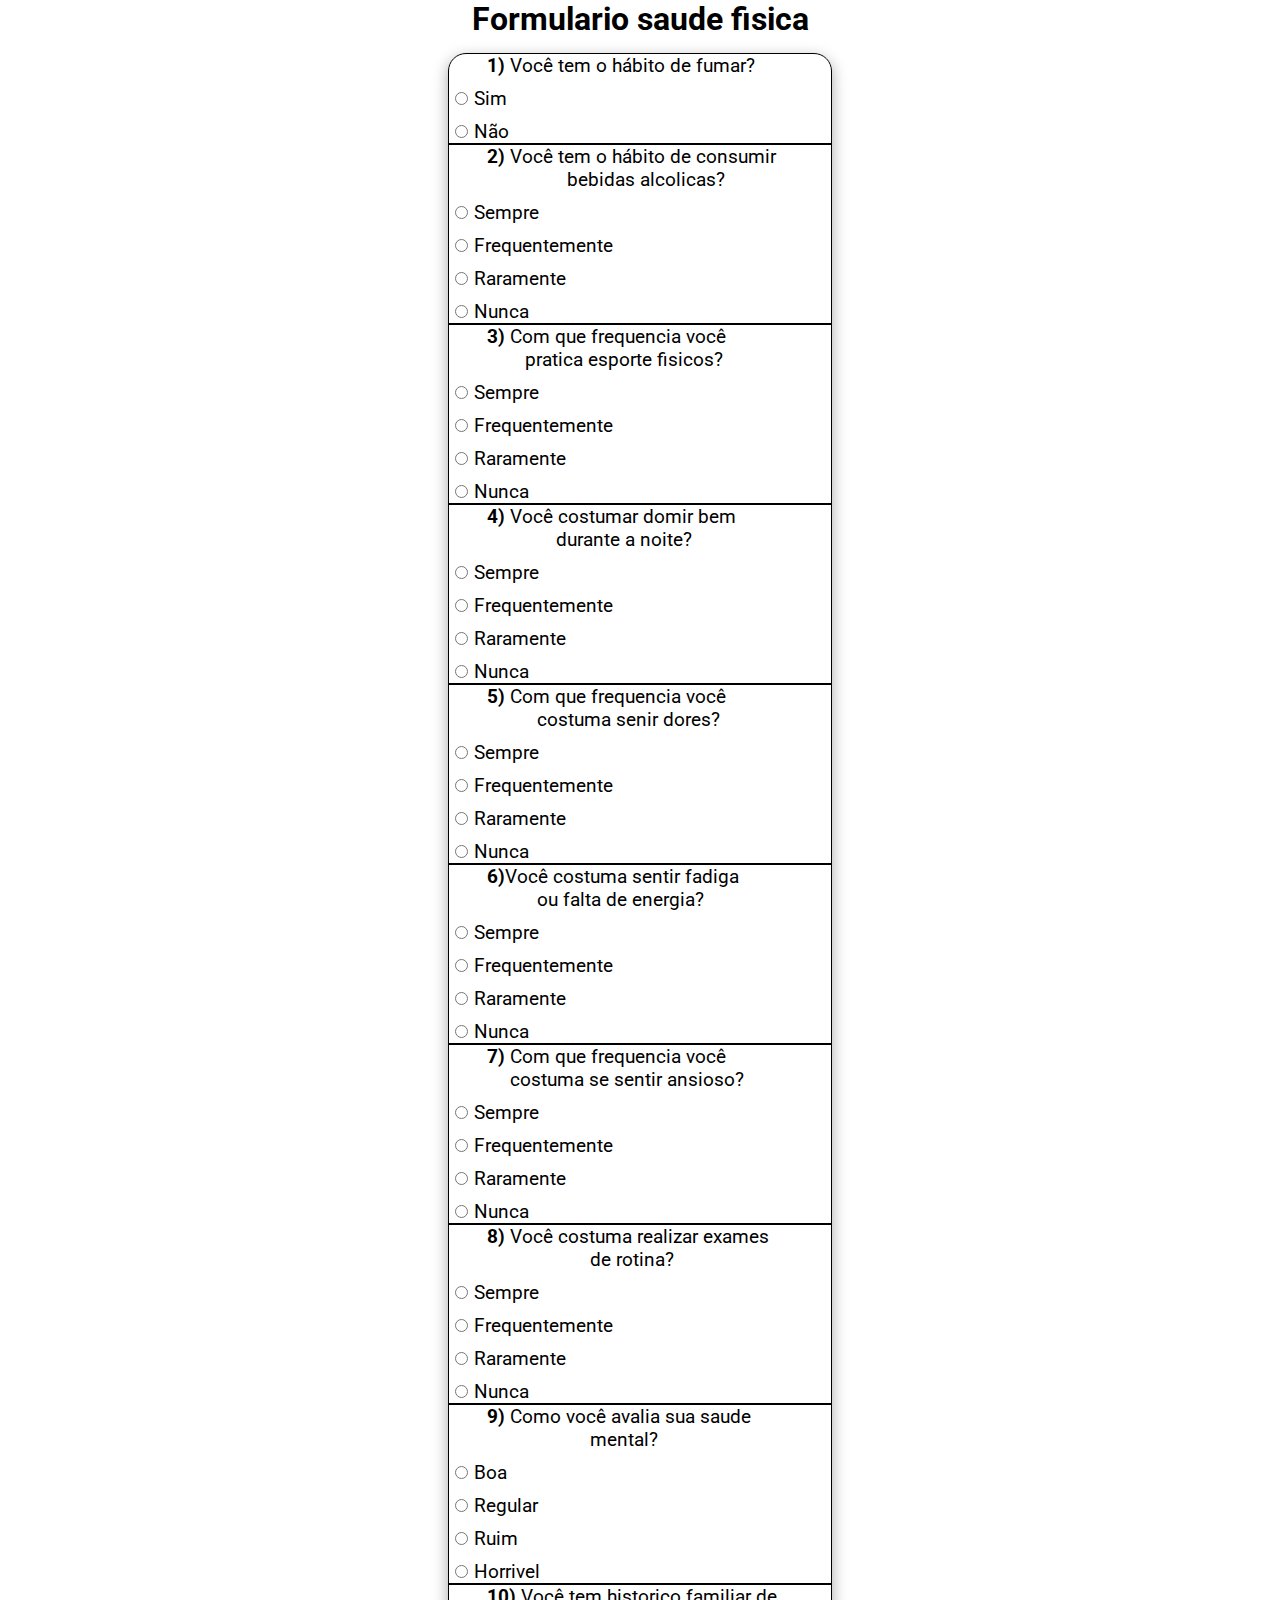
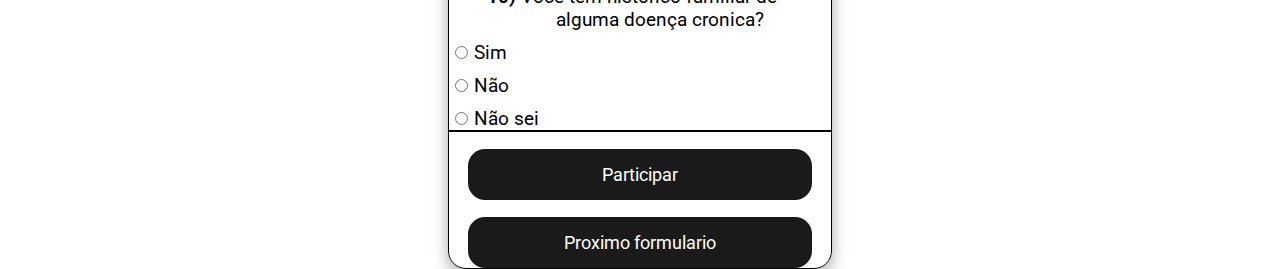
<file: index.html>
<!DOCTYPE html>
<html lang="en">
<head>
    <meta charset="UTF-8">
    <meta name="viewport" content="width=device-width, initial-scale=1.0">
    <link rel="stylesheet" href="style.css">
    <title>Saude fisica</title>
</head>
<body>
    <script src="script.js" defer></script>
    <h1>Formulario saude fisica</h1>
    <div class="container">
    <!-- <form class="form" action="https://api.staticforms.xyz/submit" method="post">
        <label>Você tem o hábito de fumar?</label><br>
        <input type="radio" name="name" value="Sim" >Sim<br>
        <input type="radio" name="name" value="Não">Não<br>
        
        <label>Você tem o hábito de consumir bebidas alcolicas?</label><br>
        <input type="radio" name="name" value="Sempre">Sempre<br>
        <input type="radio" name="questao" value="Frequentemente">Frequentemente<br>
        <input type="radio" name="questao" value="Raramente">Raramente<br>
        <input type="radio" name="questao" value="Nunca">Nunca<br>

        <label>Com que frequencia você pratica esporte fisicos?</label><br>
        <input type="radio" name="questao-3">teste 1<br>
        <input type="radio" name="questao-3">teste 2<br>
        <input type="radio" name="questao-3">teste 3<br>
        <input type="radio" name="questao-3">teste 4<br>
        <label>Você costumar domir bem durante a noite?</label><br>
        <input type="radio" name="questao-4">teste 1<br>
        <input type="radio" name="questao-4">teste 2<br>
        <input type="radio" name="questao-4">teste 3<br>
        <input type="radio" name="questao-4">teste 4<br>
        <label>Com que frequencia você costuma senir dores no corpo?</label><br>
        <input type="radio" name="questao-5">teste 1<br>
        <input type="radio" name="questao-5">teste 2<br>
        <input type="radio" name="questao-5">teste 3<br>
        <input type="radio" name="questao-5">teste 4<br>
        <label>Você costuma sentir fadiga ou falta de energia</label><br>
        <input type="radio" name="questao-6">teste 1<br>
        <input type="radio" name="questao-6">teste 2<br>
        <input type="radio" name="questao-6">teste 3<br>
        <input type="radio" name="questao-6">teste 4<br>
        <label>Com que frequencia você costuma</label><br>
        <input type="radio" name="questao-7">teste 1<br>
        <input type="radio" name="questao-7">teste 2<br>
        <input type="radio" name="questao-7">teste 3<br>
        <input type="radio" name="questao-7">teste 4<br>
        <button class="envia" type="submit">Enviar</button>
    
        <input type="hidden" name="accessKey" value="25f57363-225e-4b21-9109-766128045647">
    </form> -->

    <form class="form" id="form">

        <label><span class="escuro">1)</span> Você tem o hábito de fumar?</label><br>
        <input class="opcao" type="radio" name="question_1" value="Sim" ><span class="texto-option">Sim</span><br>
        <input class="opcao" type="radio" name="question_1" value="Não"><span class="texto-option">Não</span><br>
        <div class="linha"></div>
        
        <label><span class="escuro">2)</span> Você tem o hábito de consumir<br><span class="qbr-linha-4"> bebidas alcolicas?</label><br>
        <input class="opcao" type="radio" name="question_2" value="Sempre"><span class="texto-option">Sempre</span><br>
        <input class="opcao" type="radio" name="question_2" value="Frequentemente"><span class="texto-option">Frequentemente</span><br>
        <input class="opcao" type="radio" name="question_2" value="Raramente"><span class="texto-option">Raramente</span><br>
        <input class="opcao" type="radio" name="question_2" value="Nunca"><span class="texto-option">Nunca</span><br>
        <div class="linha"></div>

        <label><span class="escuro">3)</span> Com que frequencia você  <br><span class="qbr-linha-6">pratica esporte fisicos?</label><br>
        <input class="opcao" type="radio" name="question_3" value="sempre"><span class="texto-option">Sempre</span><br>
        <input class="opcao" type="radio" name="question_3" value="Frequentemente"><span class="texto-option">Frequentemente</span><br>
        <input class="opcao" type="radio" name="question_3" value="Raramente"><span class="texto-option">Raramente</span><br>
        <input class="opcao" type="radio" name="question_3" value="Nunca"><span class="texto-option">Nunca</span><br>
        <div class="linha"></div>

        <label><span class="escuro">4)</span> Você costumar domir bem<br><span class="qbr-linha"> durante a noite?</label><br>
        <input class="opcao" type="radio" name="question_4" value="Sempre"><span class="texto-option">Sempre</span><br>
        <input class="opcao" type="radio" name="question_4" value="Frequentemente"><span class="texto-option">Frequentemente</span><br>
        <input class="opcao" type="radio" name="question_4" value="Raramente"><span class="texto-option">Raramente</span><br>
        <input class="opcao" type="radio" name="question_4" value="Nunca"><span class="texto-option">Nunca</span><br>
        <div class="linha"></div>

        <label><span class="escuro">5)</span> Com que frequencia você<br><span class="qbr-linha-2"> costuma senir dores?</label><br>
        <input class="opcao" type="radio" name="question_5" value="Sempre"><span class="texto-option">Sempre</span><br>
        <input class="opcao" type="radio" name="question_5" value="Frequentemente"><span class="texto-option">Frequentemente</span><br>
        <input class="opcao" type="radio" name="question_5" value="Raramente"><span class="texto-option">Raramente</span><br>
        <input class="opcao" type="radio" name="question_5" value="Sempre"><span class="texto-option">Nunca</span><br>
        <div class="linha"></div>

        <label><span class="escuro">6)</span>Você costuma sentir fadiga<br><span class="qbr-linha-2"> ou falta de energia?</label><br>
        <input class="opcao" type="radio" name="question_6" value="sempre"><span class="texto-option">Sempre</span><br>
        <input class="opcao" type="radio" name="question_6" value="Frequentemente"><span class="texto-option">Frequentemente</span><br>
        <input class="opcao" type="radio" name="question_6" value="Raramente"><span class="texto-option">Raramente</span><br>
        <input class="opcao" type="radio" name="question_6" value="Nunca"><span class="texto-option">Nunca</span><br>
        <div class="linha"></div>

        <label><span class="escuro">7)</span> Com que frequencia você<br><sapn class="qbr-linha-5"> costuma se sentir ansioso?</label><br>
        <input class="opcao" type="radio" name="question_7" value="Sempre"><span class="texto-option">Sempre</span><br>
        <input class="opcao" type="radio" name="question_7" value="Frequentemente"><span class="texto-option">Frequentemente</span><br>
        <input class="opcao" type="radio" name="question_7" value="Raramente"><span class="texto-option">Raramente</span><br>
        <input class="opcao" type="radio" name="question_7" value="Nunca"><span class="texto-option">Nunca</span><br>
        <div class="linha"></div>

        <label><span class="escuro">8)</span> Você costuma realizar exames<br><span class="qbr-linha-3"> de rotina?</label><br>
        <input class="opcao" type="radio" name="question_8" value="Sempre"><span class="texto-option">Sempre</span><br>
        <input class="opcao" type="radio" name="question_8" value="Frequentemente"><span class="texto-option">Frequentemente</span><br>
        <input class="opcao" type="radio" name="question_8" value="Raramente"><span class="texto-option">Raramente</span><br>
        <input class="opcao" type="radio" name="question_8" value="Nunca"><span class="texto-option">Nunca</span><br>
        <div class="linha"></div>

        <label><span class="escuro">9)</span> Como você avalia sua saude <span class="qbr-linha-3">mental?</label><br>
        <input class="opcao" type="radio" name="question_9" value="Boa"><span class="texto-option">Boa</span><br>
        <input class="opcao" type="radio" name="question_9" value="Regular"><span class="texto-option">Regular</span><br>
        <input class="opcao" type="radio" name="question_9" value="Ruim"><span class="texto-option">Ruim</span><br>
        <input class="opcao" type="radio" name="question_9" value="Horrivel"><span class="texto-option">Horrivel</span><br>
        <div class="linha"></div>

        <label><span class="escuro">10)</span> Você tem historico familiar de<br><span class="qbr-linha"> alguma doença cronica?</label><br>
        <input class="opcao" type="radio" name="question_10" value="Sim"><span class="texto-option">Sim</span><br>
        <input class="opcao" type="radio" name="question_10" value="Não"><span class="texto-option">Não</span><br>
        <input class="opcao" type="radio" name="question_10" value="Não sei"><span class="texto-option">Não sei</span><br>
        <div class="linha"></div>

        <input class="BTN" type="submit" value="Participar" onclick="showModal()" />
            <div class="form-pr">
                <a class="proximo-form" href="mental.html">Proximo formulario</a>
            </div>    
        <div id="myModal" class="modal">
            <div class="modal-content">
                <span class="close" onclick="closeModal()">&times;</span>
                <p>Obrigado por participar da pesquisa</p>
            </div>
        </div>
        <!-- <input type="hidden" name="accessKey" value="25f57363-225e-4b21-9109-766128045647"> -->
       
    </form>
    
</div>
</body>
</html>
</file>
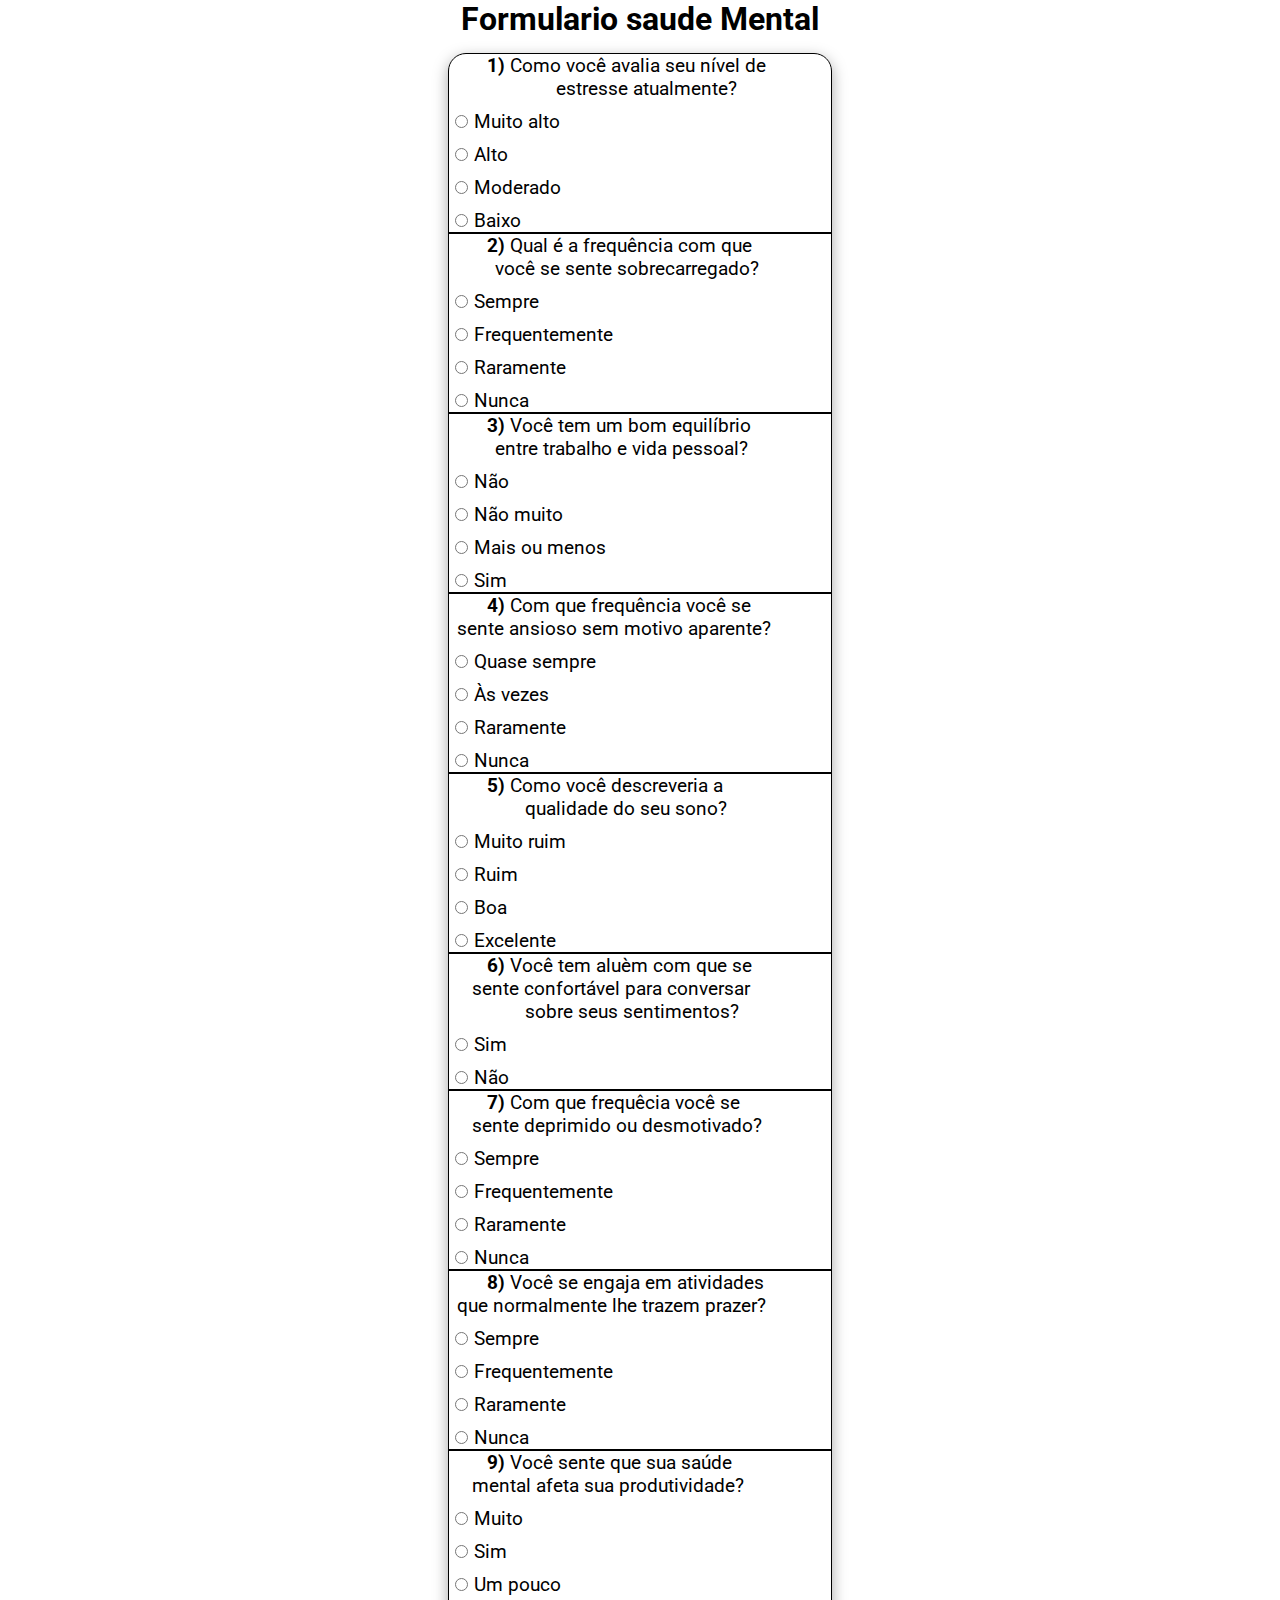
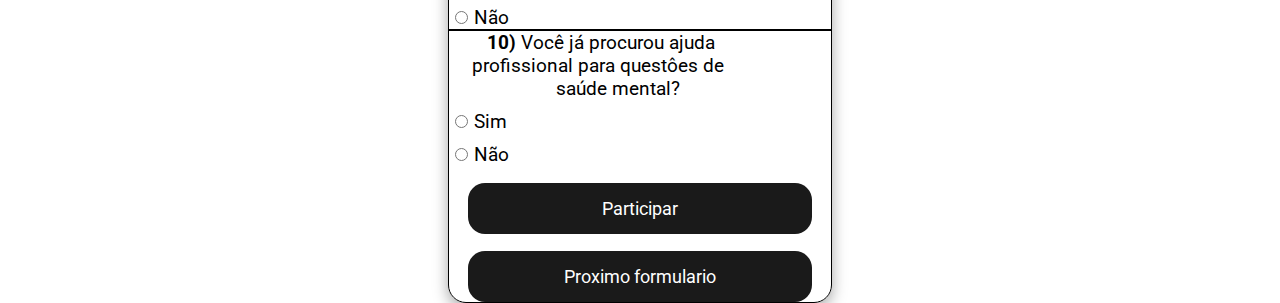
<file: mental.html>
<!DOCTYPE html>
<html lang="en">
<head>
    <meta charset="UTF-8">
    <meta name="viewport" content="width=device-width, initial-scale=1.0">
    <link rel="stylesheet" href="style.css">
    <title>Saude mental</title>
</head>
<body>
    <script src="script.js" defer></script>
    <h1>Formulario saude Mental</h1>
    <div class="container">
    <!-- <form class="form" action="https://api.staticforms.xyz/submit" method="post">
        <label>Você tem o hábito de fumar?</label><br>
        <input type="radio" name="name" value="Sim" >Sim<br>
        <input type="radio" name="name" value="Não">Não<br>
        
        <label>Você tem o hábito de consumir bebidas alcolicas?</label><br>
        <input type="radio" name="name" value="Sempre">Sempre<br>
        <input type="radio" name="questao" value="Frequentemente">Frequentemente<br>
        <input type="radio" name="questao" value="Raramente">Raramente<br>
        <input type="radio" name="questao" value="Nunca">Nunca<br>

        <label>Com que frequencia você pratica esporte fisicos?</label><br>
        <input type="radio" name="questao-3">teste 1<br>
        <input type="radio" name="questao-3">teste 2<br>
        <input type="radio" name="questao-3">teste 3<br>
        <input type="radio" name="questao-3">teste 4<br>
        <label>Você costumar domir bem durante a noite?</label><br>
        <input type="radio" name="questao-4">teste 1<br>
        <input type="radio" name="questao-4">teste 2<br>
        <input type="radio" name="questao-4">teste 3<br>
        <input type="radio" name="questao-4">teste 4<br>
        <label>Com que frequencia você costuma senir dores no corpo?</label><br>
        <input type="radio" name="questao-5">teste 1<br>
        <input type="radio" name="questao-5">teste 2<br>
        <input type="radio" name="questao-5">teste 3<br>
        <input type="radio" name="questao-5">teste 4<br>
        <label>Você costuma sentir fadiga ou falta de energia</label><br>
        <input type="radio" name="questao-6">teste 1<br>
        <input type="radio" name="questao-6">teste 2<br>
        <input type="radio" name="questao-6">teste 3<br>
        <input type="radio" name="questao-6">teste 4<br>
        <label>Com que frequencia você costuma</label><br>
        <input type="radio" name="questao-7">teste 1<br>
        <input type="radio" name="questao-7">teste 2<br>
        <input type="radio" name="questao-7">teste 3<br>
        <input type="radio" name="questao-7">teste 4<br>
        <button class="envia" type="submit">Enviar</button>
    
        <input type="hidden" name="accessKey" value="25f57363-225e-4b21-9109-766128045647">
    </form> -->

    <form class="form" id="form">
        <label><span class="escuro">1)</span>  Como você avalia seu nível de <br><span class="qbr-linha">estresse atualmente?</span></label><br>
        <input class="opcao" type="radio" name="question_1" value="Muito alto" ><span class="texto-option">Muito alto</span><br>
        <input class="opcao" type="radio" name="question_1" value="Alto"><span class="texto-option">Alto</span><br>
        <input class="opcao" type="radio" name="question_1" value="Moderado"><span class="texto-option">Moderado</span><br>
        <input class="opcao" type="radio" name="question_1" value="Baixo"><span class="texto-option">Baixo</span><br>
        <div class="linha"></div>

        <label><span class="escuro">2)</span>  Qual é a frequência com que <br><span class="qbr-linha-7">você se sente sobrecarregado?</span></label><br>
        <input class="opcao" type="radio" name="question_2" value="Sempre"><span class="texto-option">Sempre</span><br>
        <input class="opcao" type="radio" name="question_2" value="Frequentemente"><span class="texto-option">Frequentemente</span><br>
        <input class="opcao" type="radio" name="question_2" value="Raramente"><span class="texto-option">Raramente</span><br>
        <input class="opcao" type="radio" name="question_2" value="Nunca"><span class="texto-option">Nunca</span><br>
        <div class="linha"></div>

        <label><span class="escuro">3)</span>  Você tem um bom equilíbrio  <br><span class="qbr-linha-7">entre trabalho e vida pessoal?</span></label><br>
        <input class="opcao" type="radio" name="question_3" value="Não"><span class="texto-option">Não</span><br>
        <input class="opcao" type="radio" name="question_3" value="Não muito"><span class="texto-option">Não muito</span><br>
        <input class="opcao" type="radio" name="question_3" value="Mais ou menos"><span class="texto-option">Mais ou menos</span><br>
        <input class="opcao" type="radio" name="question_3" value="Sim"><span class="texto-option">Sim</span><br>
        <div class="linha"></div>

        <label><span class="escuro">4)</span>  Com que frequência você se <br><span class="qbr-linha-8"> sente ansioso sem motivo aparente?</label><br>
        <input class="opcao" type="radio" name="question_4" value="Quase sempre"><span class="texto-option">Quase sempre</span><br>
        <input class="opcao" type="radio" name="question_4" value="As vezes"><span class="texto-option">Às vezes</span><br>
        <input class="opcao" type="radio" name="question_4" value="Raramente"><span class="texto-option">Raramente</span><br>
        <input class="opcao" type="radio" name="question_4" value="Nunca"><span class="texto-option">Nunca</span><br>
        <div class="linha"></div>

        <label><span class="escuro">5)</span>  Como você descreveria a <br><span class="qbr-linha-6"></span> qualidade do seu sono?</label><br>
        <input class="opcao" type="radio" name="question_5" value="Muito ruim"><span class="texto-option">Muito ruim</span><br>
        <input class="opcao" type="radio" name="question_5" value="Ruim"><span class="texto-option">Ruim</span><br>
        <input class="opcao" type="radio" name="question_5" value="Boa"><span class="texto-option">Boa</span><br>
        <input class="opcao" type="radio" name="question_5" value="Excelente"><span class="texto-option">Excelente</span><br>
        <div class="linha"></div>

        <label><span class="escuro">6)</span>  Você tem aluèm com que se <br><span class="qbr-linha-9"> sente confortável para conversar <br></span><span class="qbr-linha-6">sobre seus sentimentos?</span></label><br>
        <input class="opcao" type="radio" name="question_6" value="Sim"><span class="texto-option">Sim</span><br>
        <input class="opcao" type="radio" name="question_6" value="Não"><span class="texto-option">Não</span><br>
        <div class="linha"></div>

        <label><span class="escuro">7)</span>  Com que frequêcia você se <br><span class="qbr-linha-9"> sente deprimido ou desmotivado?</span></label><br>
        <input class="opcao" type="radio" name="question_7" value="Sempre"><span class="texto-option">Sempre</span><br>
        <input class="opcao" type="radio" name="question_7" value="Frequentemente"><span class="texto-option">Frequentemente</span><br>
        <input class="opcao" type="radio" name="question_7" value="Raramente"><span class="texto-option">Raramente</span><br>
        <input class="opcao" type="radio" name="question_7" value="Nunca"><span class="texto-option">Nunca</span><br>
        <div class="linha"></div>

        <label><span class="escuro">8)</span>  Você se engaja em atividades <br><span class="qbr-linha-8"> que normalmente lhe trazem prazer?</span></label><br>
        <input class="opcao" type="radio" name="question_8" value="Sempre"><span class="texto-option">Sempre</span><br>
        <input class="opcao" type="radio" name="question_8" value="Frequentemente"><span class="texto-option">Frequentemente</span><br>
        <input class="opcao" type="radio" name="question_8" value="Raramente"><span class="texto-option">Raramente</span><br>
        <input class="opcao" type="radio" name="question_8" value="Nunca"><span class="texto-option">Nunca</span><br>
        <div class="linha"></div>

        <label><span class="escuro">9)</span>  Você sente que sua saúde <br><span class="qbr-linha-9">mental afeta sua produtividade?</label><br>
        <input class="opcao" type="radio" name="question_9" value="Muito"><span class="texto-option">Muito</span><br>
        <input class="opcao" type="radio" name="question_9" value="Sim"><span class="texto-option">Sim</span><br>
        <input class="opcao" type="radio" name="question_9" value="Um pouco"><span class="texto-option">Um pouco</span><br>
        <input class="opcao" type="radio" name="question_9" value="Não"><span class="texto-option">Não</span><br>
        <div class="linha"></div>

        <label><span class="escuro">10)</span>  Você já procurou ajuda <br><span class="qbr-linha-9">profissional para questôes de<br><span class="qbr-linha"> saúde mental?</label><br>
        <input class="opcao" type="radio" name="question_10" value="Sim"><span class="texto-option">Sim</span><br>
        <input class="opcao" type="radio" name="question_10" value="Não"><span class="texto-option">Não</span><br>

        <input class="BTN" type="submit" value="Participar" onclick="showModal()" />
        <div class="form-pr">
            <a class="proximo-form" href="social.html">Proximo formulario</a>
        </div>
        <div id="myModal" class="modal">
            <div class="modal-content">
                <span class="close" onclick="closeModal()">&times;</span>
                <p>OBRIGADO POR PARTICIPAR DA PESQUISA</p>
            </div>
        </div>
    
        <!-- <input type="hidden" name="accessKey" value="25f57363-225e-4b21-9109-766128045647"> -->
       
    </form>
    
</div>

</body>
</html>
</file>
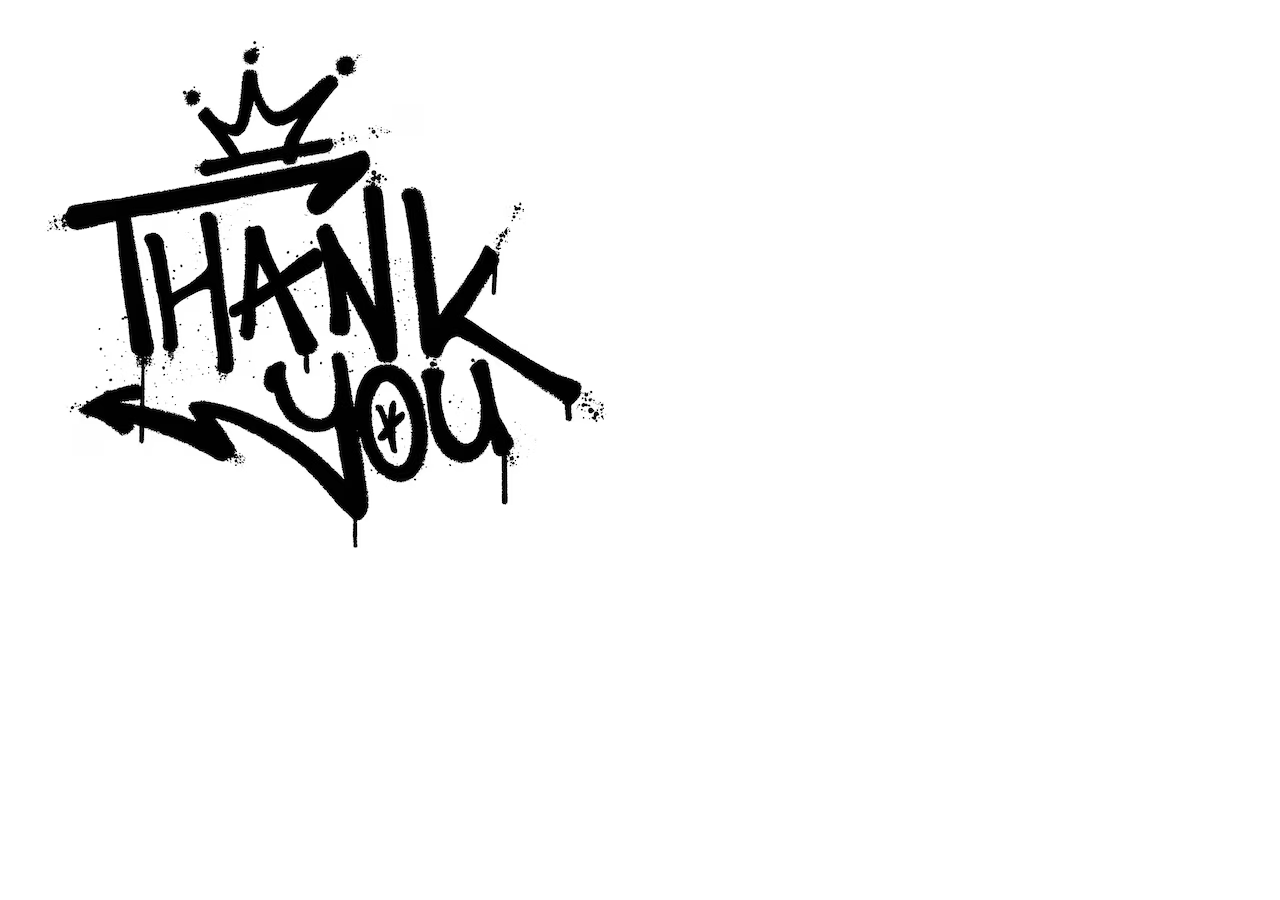
<file: obrigado.html>
<!DOCTYPE html>
<html lang="en">
<head>
    <meta charset="UTF-8">
    <meta name="viewport" content="width=device-width, initial-scale=1.0">
    <title>Obrigado</title>
</head>
<body>
    <img src="bgd.jpg" alt="">
</body>
</html>
</file>
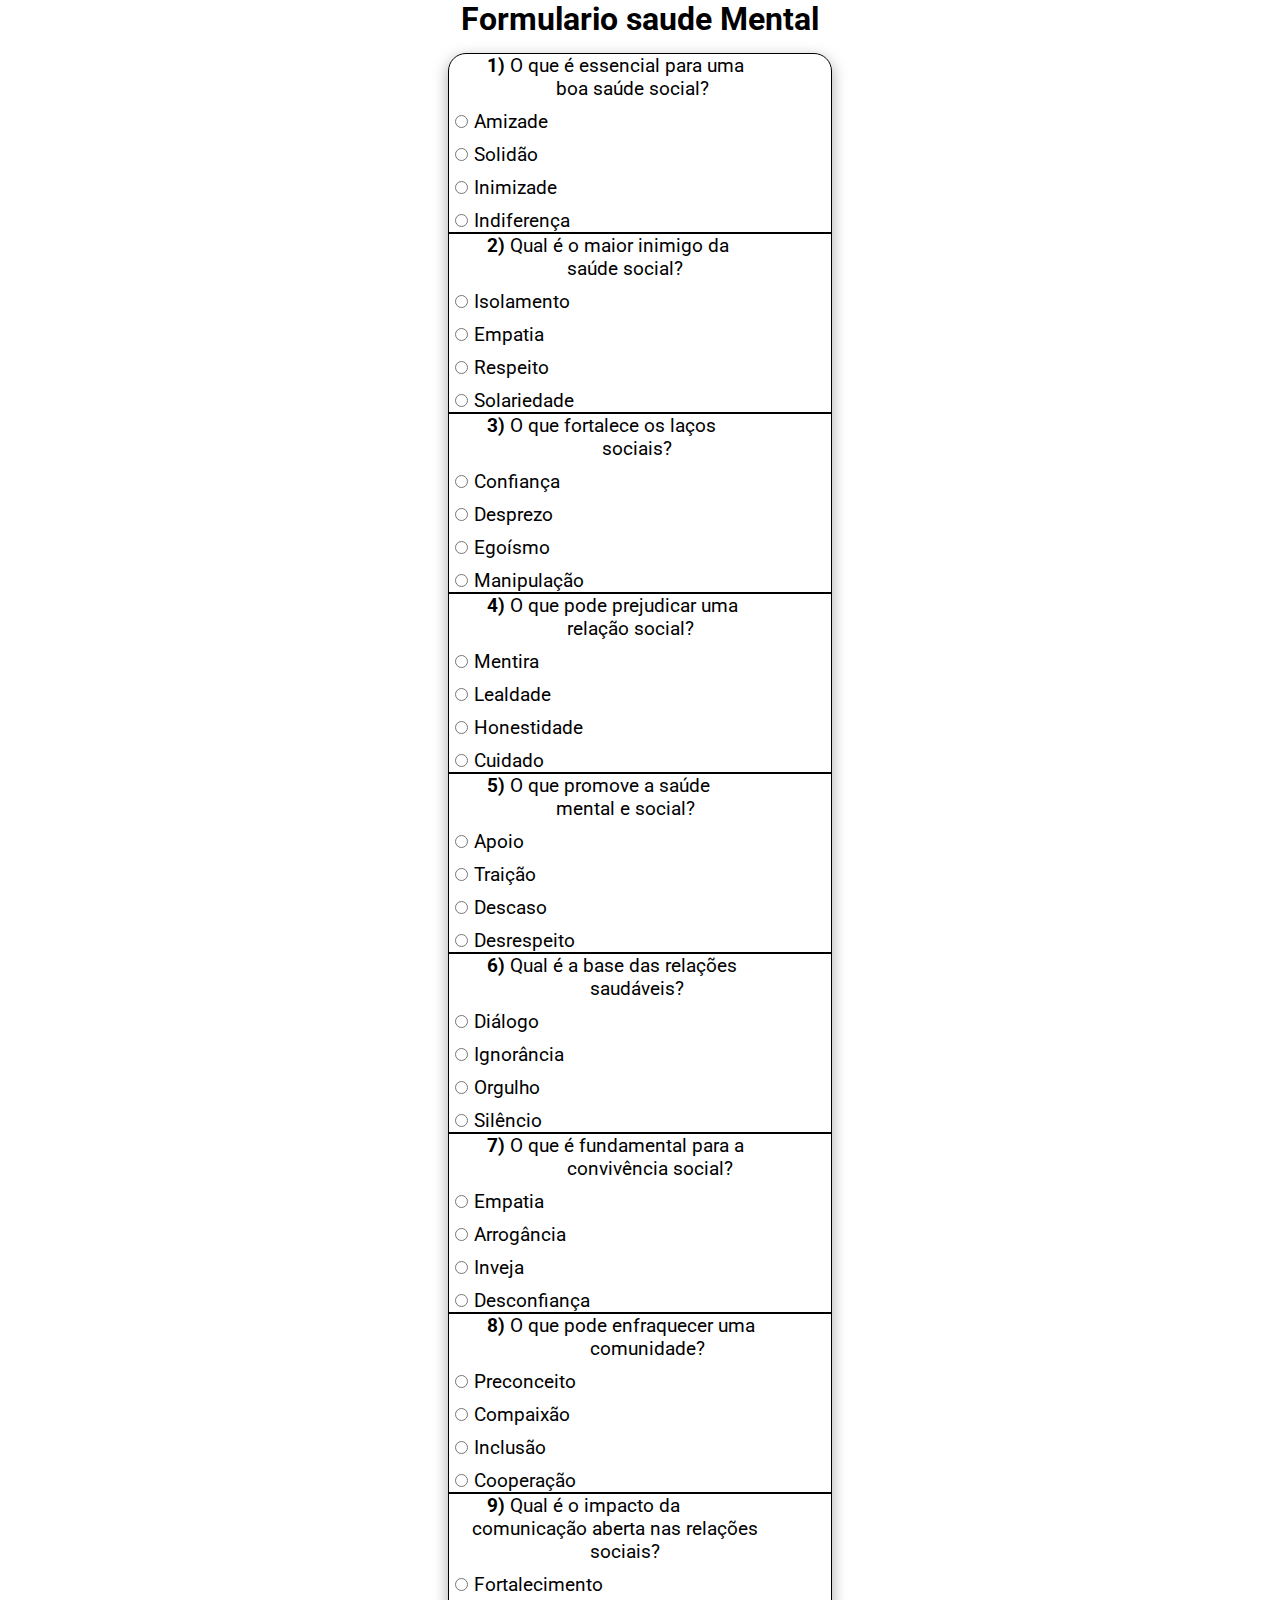
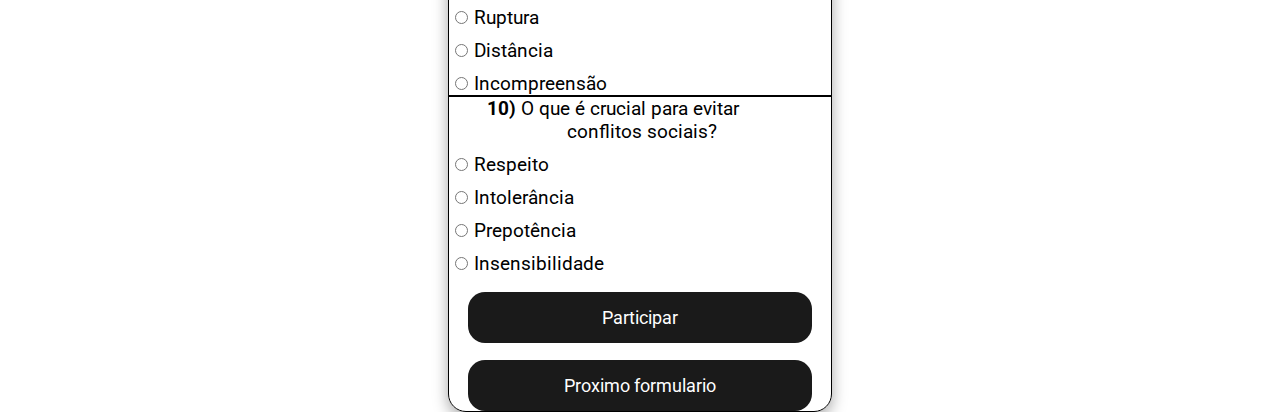
<file: social.html>
<!DOCTYPE html>
<html lang="en">
<head>
    <meta charset="UTF-8">
    <meta name="viewport" content="width=device-width, initial-scale=1.0">
    <link rel="stylesheet" href="style.css">
    <title>Saude social</title>
</head>
<body>
    <script src="script.js" defer></script>
    <h1>Formulario saude Mental</h1>
    <div class="container">
    <!-- <form class="form" action="https://api.staticforms.xyz/submit" method="post">
        <label>Você tem o hábito de fumar?</label><br>
        <input type="radio" name="name" value="Sim" >Sim<br>
        <input type="radio" name="name" value="Não">Não<br>
        
        <label>Você tem o hábito de consumir bebidas alcolicas?</label><br>
        <input type="radio" name="name" value="Sempre">Sempre<br>
        <input type="radio" name="questao" value="Frequentemente">Frequentemente<br>
        <input type="radio" name="questao" value="Raramente">Raramente<br>
        <input type="radio" name="questao" value="Nunca">Nunca<br>

        <label>Com que frequencia você pratica esporte fisicos?</label><br>
        <input type="radio" name="questao-3">teste 1<br>
        <input type="radio" name="questao-3">teste 2<br>
        <input type="radio" name="questao-3">teste 3<br>
        <input type="radio" name="questao-3">teste 4<br>
        <label>Você costumar domir bem durante a noite?</label><br>
        <input type="radio" name="questao-4">teste 1<br>
        <input type="radio" name="questao-4">teste 2<br>
        <input type="radio" name="questao-4">teste 3<br>
        <input type="radio" name="questao-4">teste 4<br>
        <label>Com que frequencia você costuma senir dores no corpo?</label><br>
        <input type="radio" name="questao-5">teste 1<br>
        <input type="radio" name="questao-5">teste 2<br>
        <input type="radio" name="questao-5">teste 3<br>
        <input type="radio" name="questao-5">teste 4<br>
        <label>Você costuma sentir fadiga ou falta de energia</label><br>
        <input type="radio" name="questao-6">teste 1<br>
        <input type="radio" name="questao-6">teste 2<br>
        <input type="radio" name="questao-6">teste 3<br>
        <input type="radio" name="questao-6">teste 4<br>
        <label>Com que frequencia você costuma</label><br>
        <input type="radio" name="questao-7">teste 1<br>
        <input type="radio" name="questao-7">teste 2<br>
        <input type="radio" name="questao-7">teste 3<br>
        <input type="radio" name="questao-7">teste 4<br>
        <button class="envia" type="submit">Enviar</button>
    
        <input type="hidden" name="accessKey" value="25f57363-225e-4b21-9109-766128045647">
    </form> -->

    <form class="form" id="form">
        <label><span class="escuro">1)</span>  O que é essencial para uma  <br><span class="qbr-linha"></span>boa saúde social?</label><br>
        <input class="opcao" type="radio" name="question_1" value="Amizade" ><span class="texto-option">Amizade</span><br>
        <input class="opcao" type="radio" name="question_1" value="Solidão"><span class="texto-option">Solidão</span><br>
        <input class="opcao" type="radio" name="question_1" value="Inimizade"><span class="texto-option">Inimizade</span><br>
        <input class="opcao" type="radio" name="question_1" value="Indiferença"><span class="texto-option">Indiferença</span><br>
        <div class="linha"></div>

        <label><span class="escuro">2)</span>  Qual é o maior inimigo da  <br><span class="qbr-linha-4"></span>saúde social?</label><br>
        <input class="opcao" type="radio" name="question_2" value="Isolamento"><span class="texto-option">Isolamento</span><br>
        <input class="opcao" type="radio" name="question_2" value="Empatia"><span class="texto-option">Empatia</span><br>
        <input class="opcao" type="radio" name="question_2" value="Respeito"><span class="texto-option">Respeito</span><br>
        <input class="opcao" type="radio" name="question_2" value="Solariedade"><span class="texto-option">Solariedade</span><br>
        <div class="linha"></div>

        <label><span class="escuro">3)</span>  O que fortalece os laços  <br><span class="qbr-linha-10"></span>sociais? </label><br>
        <input class="opcao" type="radio" name="question_3" value="Confiança"><span class="texto-option">Confiança</span><br>
        <input class="opcao" type="radio" name="question_3" value="Desprezo"><span class="texto-option">Desprezo</span><br>
        <input class="opcao" type="radio" name="question_3" value="Egoísmo"><span class="texto-option">Egoísmo</span><br>
        <input class="opcao" type="radio" name="question_3" value="Manipulação"><span class="texto-option">Manipulação</span><br>
        <div class="linha"></div>

        <label><span class="escuro">4)</span> O que pode prejudicar uma <br><span class="qbr-linha-4"> relação social? </label><br>
        <input class="opcao" type="radio" name="question_4" value="Mentira"><span class="texto-option">Mentira</span><br>
        <input class="opcao" type="radio" name="question_4" value="Lealdade"><span class="texto-option">Lealdade</span><br>
        <input class="opcao" type="radio" name="question_4" value="Honestidade"><span class="texto-option">Honestidade</span><br>
        <input class="opcao" type="radio" name="question_4" value="Cuidado"><span class="texto-option">Cuidado</span><br>
        <div class="linha"></div>

        <label><span class="escuro">5)</span> O que promove a saúde  <br><span class="qbr-linha-11"></span>mental e social?</label><br>
        <input class="opcao" type="radio" name="question_5" value="Apoio"><span class="texto-option">Apoio</span><br>
        <input class="opcao" type="radio" name="question_5" value="Traição"><span class="texto-option">Traição</span><br>
        <input class="opcao" type="radio" name="question_5" value="Descaso"><span class="texto-option">Descaso</span><br>
        <input class="opcao" type="radio" name="question_5" value="Desrespeito"><span class="texto-option">Desrespeito</span><br>
        <div class="linha"></div>

        <label><span class="escuro">6)</span>  Qual é a base das relações  <br><span class="qbr-linha-3">saudáveis?</label><br>
        <input class="opcao" type="radio" name="question_6" value="Diálogo"><span class="texto-option">Diálogo</span><br>
        <input class="opcao" type="radio" name="question_6" value="Ignorância"><span class="texto-option">Ignorância</span><br>
        <input class="opcao" type="radio" name="question_6" value="Orgulho"><span class="texto-option">Orgulho</span><br>
        <input class="opcao" type="radio" name="question_6" value="Silêncio"><span class="texto-option">Silêncio</span><br>
        <div class="linha"></div>

        <label><span class="escuro">7)</span> O que é fundamental para a  <br><span class="qbr-linha-4"></span>convivência social?</label><br>
        <input class="opcao" type="radio" name="question_7" value="Empatia"><span class="texto-option">Empatia</span><br>
        <input class="opcao" type="radio" name="question_7" value="Arrogância"><span class="texto-option">Arrogância</span><br>
        <input class="opcao" type="radio" name="question_7" value="Inveja"><span class="texto-option">Inveja</span><br>
        <input class="opcao" type="radio" name="question_7" value="Desconfiança"><span class="texto-option">Desconfiança</span><br>
        <div class="linha"></div>

        <label><span class="escuro">8)</span>  O que pode enfraquecer uma  <br><span class="qbr-linha-3">comunidade? </span></label><br>
        <input class="opcao" type="radio" name="question_8" value="Preconceito"><span class="texto-option">Preconceito</span><br>
        <input class="opcao" type="radio" name="question_8" value="Compaixão"><span class="texto-option">Compaixão</span><br>
        <input class="opcao" type="radio" name="question_8" value="Inclusão"><span class="texto-option">Inclusão</span><br>
        <input class="opcao" type="radio" name="question_8" value="Cooperação"><span class="texto-option">Cooperação</span><br>
        <div class="linha"></div>

        <label><span class="escuro">9)</span>  Qual é o impacto da  <br><span class="qbr-linha-9">comunicação aberta nas relações<br><span class="qbr-linha-3"> sociais?</label><br>
        <input class="opcao" type="radio" name="question_9" value="Fortalecimento"><span class="texto-option">Fortalecimento</span><br>
        <input class="opcao" type="radio" name="question_9" value="Ruptura"><span class="texto-option">Ruptura</span><br>
        <input class="opcao" type="radio" name="question_9" value="Distância"><span class="texto-option">Distância</span><br>
        <input class="opcao" type="radio" name="question_9" value="Incompreensão"><span class="texto-option">Incompreensão</span><br>
        <div class="linha"></div>

        <label><span class="escuro">10)</span>  O que é crucial para evitar  <br><span class="qbr-linha-4">conflitos sociais?</label><br>
        <input class="opcao" type="radio" name="question_10" value="Respeito"><span class="texto-option">Respeito</span><br>
        <input class="opcao" type="radio" name="question_10" value="Intolerância"><span class="texto-option">Intolerância</span><br>
        <input class="opcao" type="radio" name="question_10" value="Prepotência"><span class="texto-option">Prepotência</span><br>
        <input class="opcao" type="radio" name="question_10" value="Insensibilidade"><span class="texto-option">Insensibilidade</span><br>

        <input class="BTN" type="submit" value="Participar" onclick="showModal()" />
        <a href="social.html"><button class="BTN">Proximo formulario</button></a>

        <div id="myModal" class="modal">
            <div class="modal-content">
                <span class="close" onclick="closeModal()">&times;</span>
                <p>OBRIGADO POR PARTICIPAR DA PESQUISA</p>
            </div>
        </div>
    
        <!-- <input type="hidden" name="accessKey" value="25f57363-225e-4b21-9109-766128045647"> -->
       
    </form>
    
</div>

</body>
</html>
</file>
<file: style.css>
@import url('https://fonts.googleapis.com/css2?family=Roboto:ital,wght@0,100;0,300;0,400;0,500;0,700;0,900;1,100;1,300;1,400;1,500;1,700;1,900&display=swap');

*{
    border: 0;
    margin: 0;
    box-sizing: border-box;
    font-family: "Roboto", sans-serif;
}


h1{
    text-align: center;
}

.container{
    border: 1px solid;
    box-shadow: rgba(0, 0, 0, 0.35) 0px 5px 15px;
    width: 30%;
    margin-left: 35%;
    margin-top: 15px;
    border-radius: 18px;
}

label{
    font-size: 19px;
    margin-left: 10%;
}

.qbr-linha{
    margin-left: 28%;
}

.qbr-linha-2{
    margin-left: 23%;
}

.qbr-linha-3{
    margin-left: 37%;
}

.qbr-linha-4{
    margin-left: 31%;
}

.qbr-linha-5{
    margin-left: 16%;
}

.opcao{
    width: 25px;
    margin-top: 15px;
}


.texto-option{
    font-size: 19px;
}

.BTN{
    width: 90%;
    padding: 15px;
    margin-left: 5%;
    background-color: #1a1a1a;
    color: white;
    font-size: 18px;
    margin-top: 17px;
    border-radius: 17px;
    cursor: pointer;
}

@media (max-width:600px){
    .container{
       margin: 0;
       width: 100%;
    }
}

.linha{
    width: 100%;
    height: 2px;
    background-color: black;
}


.modal {
    display: none;
    position: fixed;
    z-index: 1;
    left: 0;
    top: 0;
    width: 100%;
    height: 100%;
    overflow: auto;
    background-color: rgb(0,0,0);
    background-color: rgba(0,0,0,0.4);
}

/* O Conteúdo do Modal */
.modal-content {
    background-color: #fefefe;
    margin: 15% auto;
    padding: 20px;
    border: 1px solid #888;
    width: 80%;
    height: 80%;
}

/* O Botão de Fechar */
.close {
    color: #aaa;
    float: right;
    font-size: 28px;
    font-weight: bold;
}

.close:hover,
.close:focus {
    color: black;
    text-decoration: none;
    cursor: pointer;
}

.escuro{
    font-weight: bold;
}

.form-pr{
    text-align: center;
    width: 90%;
    margin-top: 17px;
    padding: 15px;
    margin-left: 5%;
    background-color: #1a1a1a;
    font-size: 18px;
    border-radius: 17px;
    cursor: pointer;
}

.proximo-form{
    text-decoration: none;
    color: white;
    
}

.qbr-linha-6{
    margin-left: 20%;
}

.qbr-linha-7{
    margin-left: 12%;
}

.qbr-linha-8{
    margin-left:2% ;
}

.qbr-linha-9{
    margin-left: 6%;
}

.qbr-linha-10{
    margin-left: 40%;
}

.qbr-linha-11{
    margin-left: 28%;
}
</file>
